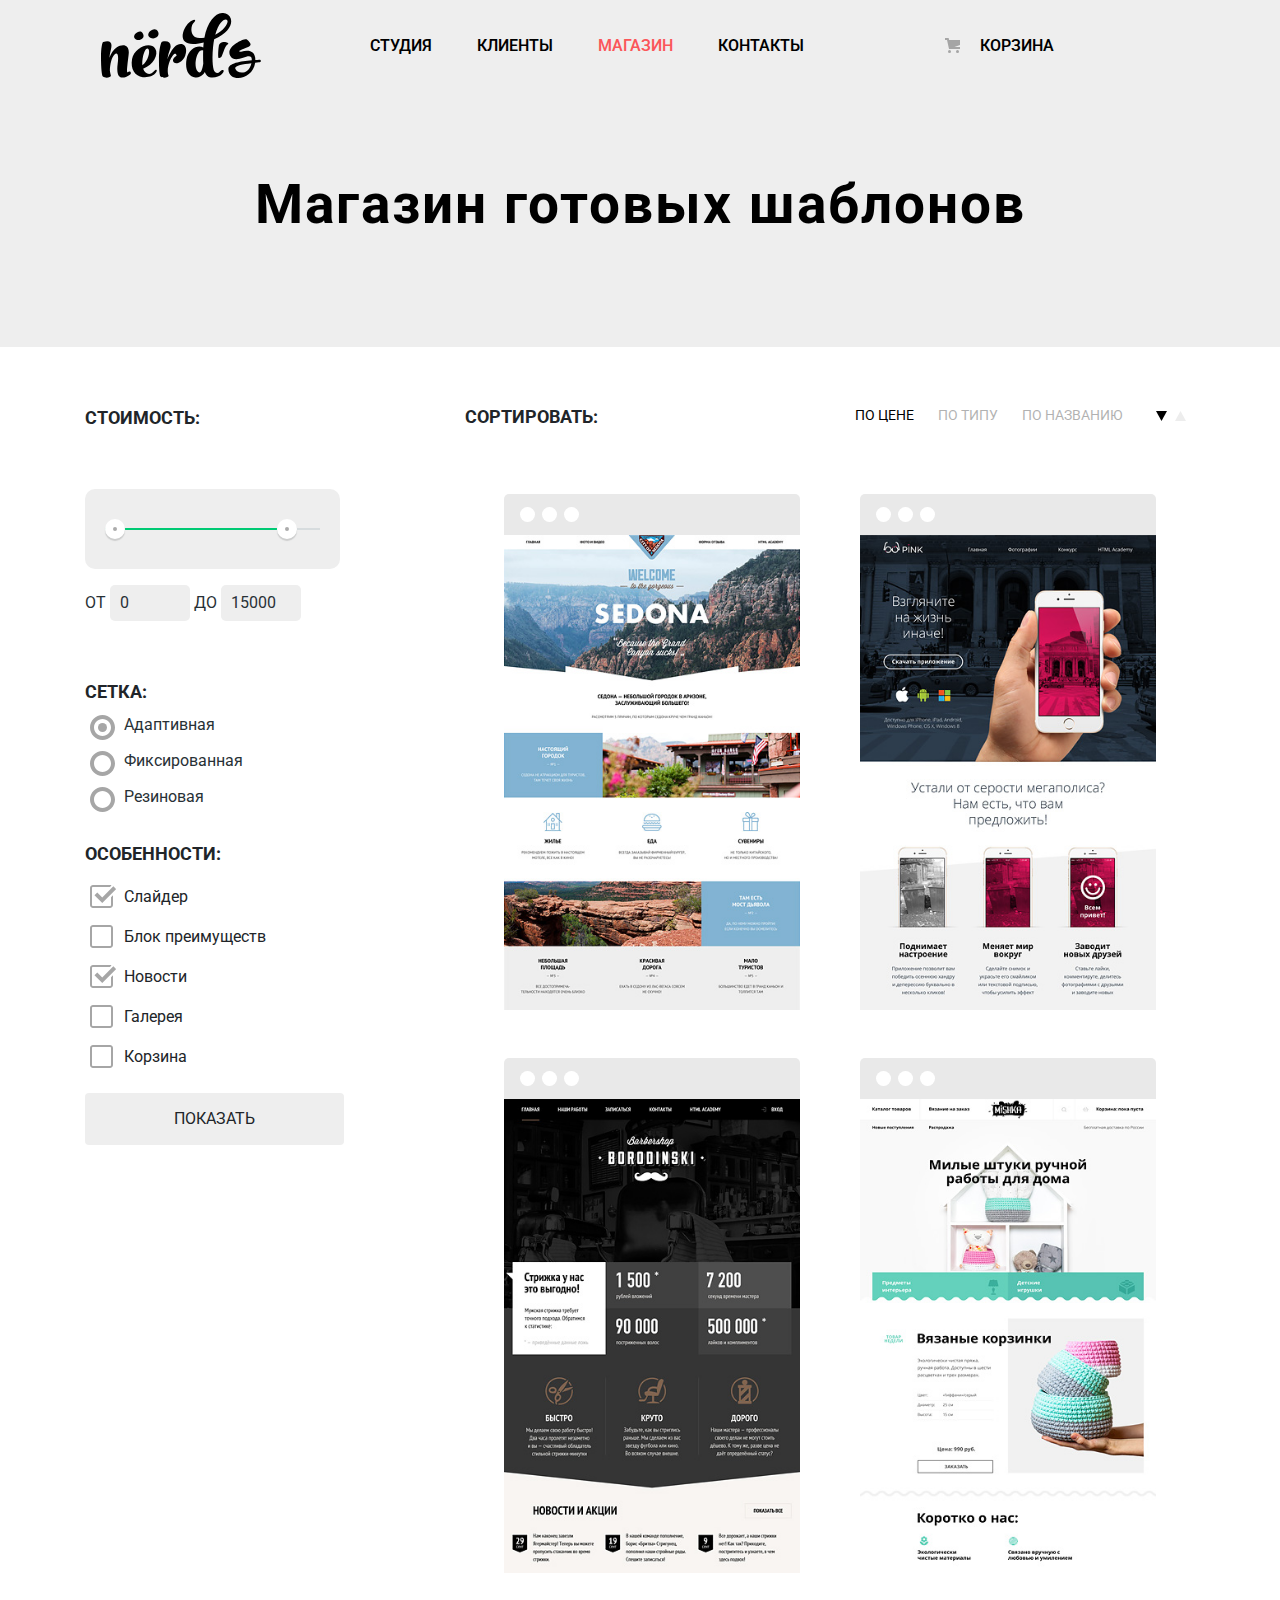
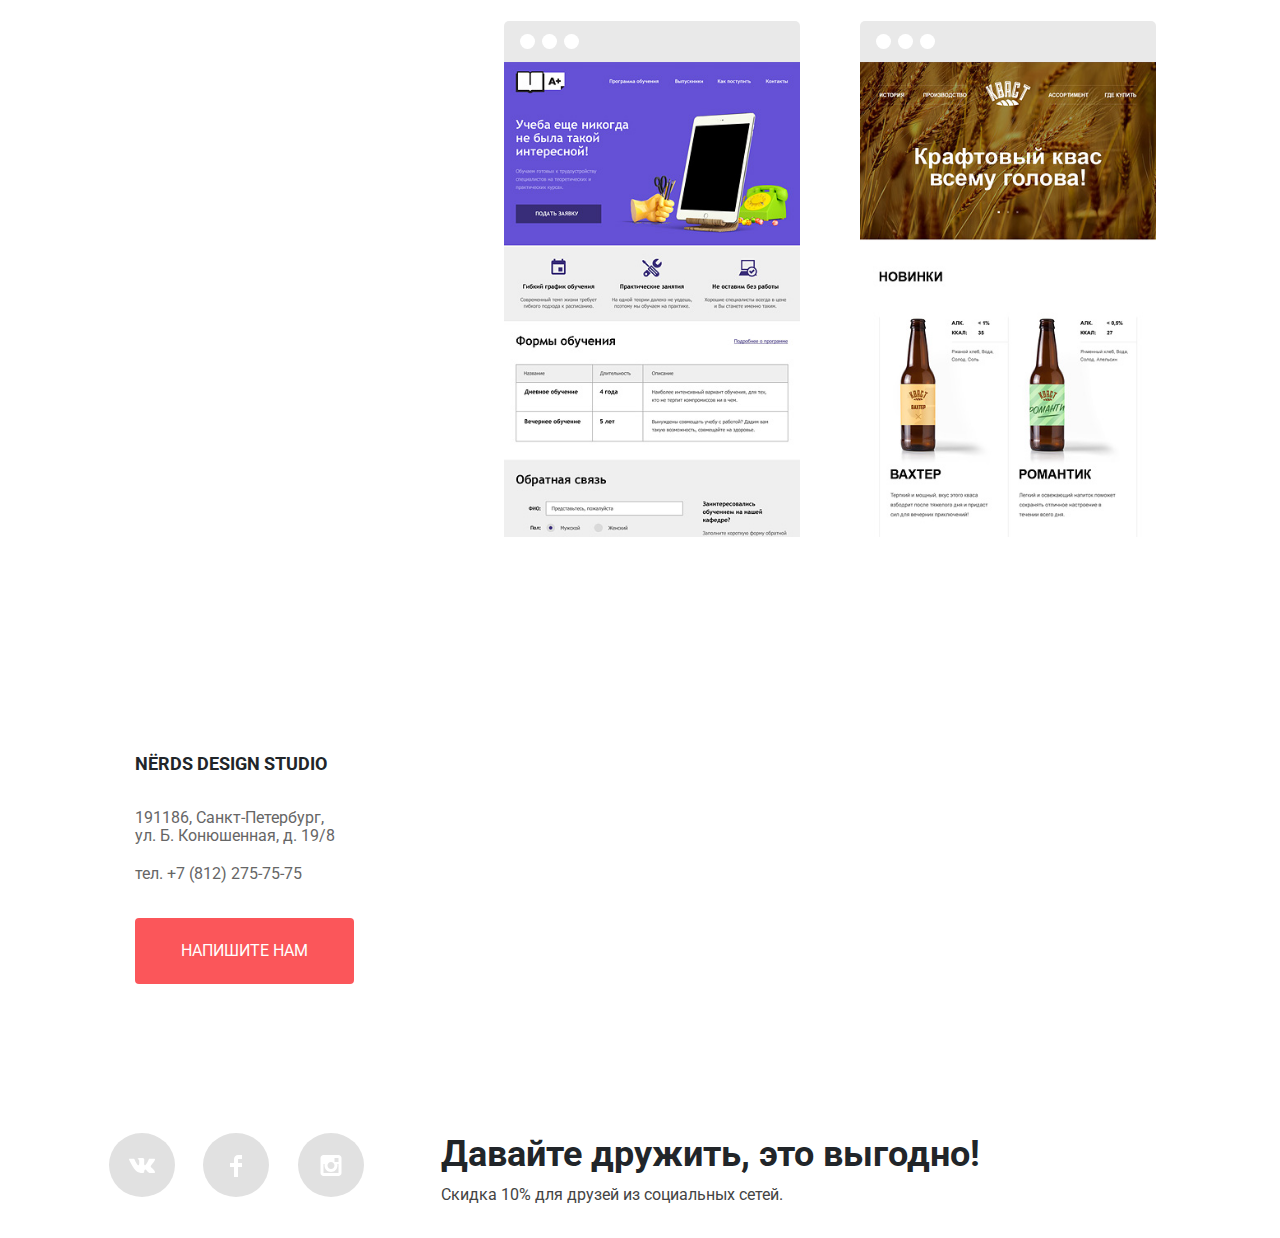
<file: catalog.html>
<!doctype html>
<html lang="en">
  <head>
    <meta charset="utf-8">
    <meta name="viewport" content="width=device-width, initial-scale=1, shrink-to-fit=no">
    <link href="https://fonts.googleapis.com/css?family=Roboto" rel="stylesheet">
    <link rel="stylesheet" href="https://stackpath.bootstrapcdn.com/bootstrap/4.3.1/css/bootstrap.min.css" integrity="sha384-ggOyR0iXCbMQv3Xipma34MD+dH/1fQ784/j6cY/iJTQUOhcWr7x9JvoRxT2MZw1T" crossorigin="anonymous">
    <link rel="stylesheet" href="style.css">
    <title>Nerd's</title>
  </head>
  <body>
    <header>
        <div class="container" >
            <nav class="navbar navbar-expand-lg navbar-light d-flex">
                <a class="navbar-brand d-flex justify-content-around justify-content-xl-start justify-content-lg-center justify-content-md-center justify-content-sm-center" href="#">
                    <img src="img/nerds-logo.svg" alt="nerds">
                </a>
                <button class="navbar-toggler" type="button" data-toggle="collapse" data-target="#navbarNav" aria-controls="navbarNav" aria-expanded="false" aria-label="Toggle navigation">
                    <span class="navbar-toggler-icon"></span>
                </button>
                <div class="collapse navbar-collapse" id="navbarNav">
                    <ul class="navbar-nav ml-5">
                        <li class="nav-item">
                            <a class="nav-item-link" href="index.html">СТУДИЯ</a>
                        </li>
                        <li class="nav-item">
                            <a class="nav-item-link" href="#">КЛИЕНТЫ</a>
                        </li>
                        <li class="nav-item">
                            <a class="nav-item-link nav-item-active" href="catalog.html">МАГАЗИН</a>
                        </li>
                        <li class="nav-item mr-5">
                            <a class="nav-item-link" href="#">КОНТАКТЫ</a>
                        </li>                    
                        <li class="nav-item cart ml-5">
                            <a class="nav-item-link cart-icon d-flex justify-content-xl-end" href="#">
                                <svg version="1.1" id="Layer_1" xmlns="http://www.w3.org/2000/svg" xmlns:xlink="http://www.w3.org/1999/xlink" x="0px" y="0px"
                                width="15px" height="15px" viewBox="0 0 15 15" enable-background="new 0 0 15 15" xml:space="preserve"><g><circle cx="4.5" cy="13.5" r="1.5"/>
                                <circle cx="12.5" cy="13.5" r="1.5"/><polygon points="15,2 4.07,2 3.648,0 0,0 0,2 2.031,2 4.016,11 15,11 15,9 9.441,9 15,6.951 	"/></g></svg>
                               КОРЗИНА
                            </a>
                        </li>
                    </ul>
                </div>
            </nav>
            <h1 class="text-center">Магазин готовых шаблонов</h1>
        </div>
    </header>

    <main>
        
        <div class="container">
            <section class="row justify-content-between">
                <form class="filter col-xl-3 mt-5" method="get" action="https://echo.htmlacademy.ru/">
                    <fieldset class="filter-costs">
                        <legend class="filter-name">СТОИМОСТЬ:</legend>
                        <div class="filter-range mt-5">
                            <div class="range-content">
                                <div class="range-bar">
                                    <div class="scale">
                                        <div class="bar"></div>
                                    </div>
                                    <div class="range-button range-button-from"></div>
                                    <div class="range-button range-button-to"></div>
                                </div>
                            </div>
                            <div class="price mt-3">
                                <label class="min-price">
                                    ОТ
                                    <input name="min-price" type="text" value="0">
                                </label>
                                <label class="max-price">
                                    ДО
                                    <input name="max-price" type="text" value="15000">
                                </label>
                            </div>
                        </div>
                    </fieldset>
                    <fieldset class="filter-baseline mt-5">
                        <legend class="filter-name">СЕТКА:</legend>
                        <ul class="px-0">
                            <li class="form-check">
                                <label class="form-check-label row">
                                    <input class="form-check-input" type="radio" name="baseline" checked>
                                    <div class="radio-icon radio-icon-baseline"></div>
                                    <p class="ml-2">Адаптивная</p>
                                </label>
                            </li>
                            <li class="form-check">
                                <label class="form-check-label row">
                                    <input class="form-check-input" type="radio" name="baseline">
                                    <div class="radio-icon radio-icon-baseline"></div>
                                    <p class="ml-2">Фиксированная</p>
                                </label>
                            </li>
                            <li class="form-check">
                                <label class="form-check-label row">
                                    <input class="form-check-input" type="radio" name="baseline">
                                    <div class="radio-icon radio-icon-baseline"></div>
                                    <p class="ml-2">Резиновая</p>
                                </label>
                            </li>
                        </ul>
                    </fieldset>
                    <fieldset class="filter-features">
                        <legend class="filter-name mb-3">ОСОБЕННОСТИ:</legend>
                        <ul class="px-0">
                            <li class="filter-option">
                                <label class="filter-label row">
                                    <input class="filter-input" type="checkbox" name="slider" checked>
                                    <div class="checkbox-icon checkbox-icon-features"></div>
                                    <p class="ml-2 mb-2">Слайдер</p>
                                </label>
                            </li>
                            <li class="filter-option mb-0">
                                <label class="filter-label row">
                                    <input class="filter-input" type="checkbox" name="block-features">
                                    <div class="checkbox-icon checkbox-icon-features"></div>
                                    <p class="ml-2 mb-2">Блок преимуществ</p>
                                </label>
                            </li>
                            <li class="filter-option mb-0">
                                <label class="filter-label row">
                                    <input class="filter-input" type="checkbox" name="news" checked>
                                    <div class="checkbox-icon checkbox-icon-features"></div>
                                    <p class="ml-2 mb-2">Новости</p>
                                </label>
                            </li>
                            <li class="filter-option mb-0">
                                <label class="filter-label row">
                                    <input class="filter-input" type="checkbox" name="gallery">
                                    <div class="checkbox-icon checkbox-icon-features"></div>
                                    <p class="ml-2 mb-2">Галерея</p>
                                </label>
                            </li>
                            <li class="filter-option">
                                <label class="filter-label row">
                                    <input class="filter-input" type="checkbox" name="basket">
                                    <div class="checkbox-icon checkbox-icon-features"></div>
                                    <p class="ml-2 mb-2">Корзина</p>
                                </label>
                            </li>
                        </ul>
                    </fieldset>
                    <button class="filter-button btn" type="submit">ПОКАЗАТЬ</button>
                </form>

                <div class="sort col-xl-8 mt-5 px-0">
                    <div class="sort-bar d-flex mb-5">
                        <p class="sort-text col-md-6">СОРТИРОВАТЬ:</p>
                        <ul class="sort-list d-flex row">
                            <li class="sort-item mr-4"><a class="sort-link sort-link-active" href="#">ПО ЦЕНЕ</a></li>
                            <li class="sort-item mr-4"><a class="sort-link" href="#">ПО ТИПУ</a></li>
                            <li class="sort-item"><a class="sort-link" href="#">ПО&nbsp;НАЗВАНИЮ</a></li>
                        </ul>
                        <div class="icons d-flex ml-5 mr-3">
                            <a href="#" class="sort-icon icon-active mr-2">
                                    <svg version="1.1" id="Layer_1" xmlns="http://www.w3.org/2000/svg" xmlns:xlink="http://www.w3.org/1999/xlink" x="0px" y="0px" width="11px" height="10px" viewBox="0 0 11 10" enable-background="new 0 0 11 10" xml:space="preserve"><polygon points="5.5,10 0,0 11,0 "/></svg>
                            </a>
                            <a href="#" class="sort-icon">
                                <svg version="1.1" id="Layer_1" xmlns="http://www.w3.org/2000/svg" xmlns:xlink="http://www.w3.org/1999/xlink" x="0px" y="0px" width="11px" height="10px" viewBox="0 0 11 10" enable-background="new 0 0 11 10" xml:space="preserve"><polygon points="5.5,0 0,10 11,10 "/></svg>                
                            </a>
                        </div>
                    </div>

                    <div class="catalog">
                        <ul class="catalog-list d-flex flex-wrap justify-content-around mx-4 px-0">
                            <li class="catalog-item col-lg-5 col-md-5 px-0 mb-5">
                                <div class="catalog-header d-flex">
                                    <span></span>
                                    <span></span>
                                    <span></span>
                                </div>
                                <img src="img/img-sedona.jpg" class="" alt="sedona">
                                <div class="img-box text-center">
                                    <h4 class="img-title">SEDONA</h4>
                                    <p class="img-text">Информационный сайт для туристов</p>
                                    <a href="#" class="img-button btn">9 900 РУБ.</a>
                                </div>                               
                            </li>
                            <li class="catalog-item col-lg-5 col-md-5 px-0 mb-5">
                                <div class="catalog-header d-flex">
                                    <span></span>
                                    <span></span>
                                    <span></span>
                                </div>
                                <img src="img/img-pink.jpg" class="" alt="pink">
                                <div class="img-box text-center">
                                    <h4 class="img-title">PINK APP</h4>
                                    <p class="img-text">Продуктивный лендинг приложений для iOS и Android</p>
                                    <a href="#" class="img-button btn">9 900 РУБ.</a>
                                </div>                               
                            </li>
                            <li class="catalog-item col-lg-5 col-md-5 px-0 mb-5">
                                <div class="catalog-header d-flex">
                                    <span></span>
                                    <span></span>
                                    <span></span>
                                </div>
                                <img src="img/img-barbershop.jpg" class="" alt="sedona">
                                <div class="img-box text-center">
                                    <h4 class="img-title">BARBERSHOP</h4>
                                    <p class="img-text">Сайт салон красоты. Для мужчин, да.</p>
                                    <a href="#" class="img-button btn">9 900 РУБ.</a>
                                </div>                               
                            </li>
                            <li class="catalog-item col-lg-5 col-md-5 px-0 mb-5">
                                <div class="catalog-header d-flex">
                                    <span></span>
                                    <span></span>
                                    <span></span>
                                </div>
                                <img src="img/img-mishka.jpg" class="" alt="pink">
                                <div class="img-box text-center">
                                    <h4 class="img-title">MISHKA</h4>
                                    <p class="img-text">Интернет-магазин вязаных игрушек</p>
                                    <a href="#" class="img-button btn">9 900 РУБ.</a>
                                </div>                               
                            </li>
                            <li class="catalog-item col-lg-5 col-md-5 px-0 mb-5">
                                <div class="catalog-header d-flex">
                                    <span></span>
                                    <span></span>
                                    <span></span>
                                </div>
                                <img src="img/img-aplus.jpg" class="" alt="sedona">
                                <div class="img-box text-center">
                                    <h4 class="img-title">A PLUS</h4>
                                    <p class="img-text">Лендинг курсов повышения квалификации</p>
                                    <a href="#" class="img-button btn">9 900 РУБ.</a>
                                </div>                               
                            </li>
                            <li class="catalog-item col-lg-5 col-md-5 px-0 mb-5">
                                <div class="catalog-header d-flex">
                                    <span></span>
                                    <span></span>
                                    <span></span>
                                </div>
                                <img src="img/img-kvast.jpg" class="" alt="pink">
                                <div class="img-box text-center">
                                    <h4 class="img-title">КВАСТ</h4>
                                    <p class="img-text">Промо-сайт производителя крафтового кваса</p>
                                    <a href="#" class="img-button btn">9 900 РУБ.</a>
                                </div>                               
                            </li>
                        </ul>
                    </div>
                </div>
            </section>
        </div>

        <section class="map mt-5 mb-5">
            <div class="container">
                <div class="row col-xl-4">
                    <div class="map-box">
                        <h4 class="map-title">NЁRDS DESIGN STUDIO</h4>
                        <p class="map-address">191186, Санкт-Петербург,<br>ул. Б. Конюшенная, д. 19/8</p>
                        <p class="map-phone">тел. +7 (812) 275-75-75</p>
                        <a href="#" class="map-button open-button btn" data-toggle="modal" data-target="#exampleModal">НАПИШИТЕ НАМ</a>
                    </div>
                </div>
            </div>
        </section>
    </main>

    <footer>
        <div class="container">
            <div class="row d-flex justify-content-around">
                <div class="col-xl-3 my-3">
                    <ul class="icon-list d-flex justify-content-between px-0">
                        <li>
                            <svg version="1.1" id="Layer_1" xmlns="http://www.w3.org/2000/svg" xmlns:xlink="http://www.w3.org/1999/xlink" x="0px" y="0px" width="26px" height="15px" viewBox="0 0 26 15" enable-background="new 0 0 26 15" xml:space="preserve"><path d="M16.138,11.51c0.956-0.309,2.18,2.04,3.483,2.939c0.978,0.681,1.727,0.534,1.727,0.534l3.473-0.05 c0,0,1.815-0.112,0.957-1.554c-0.071-0.12-0.503-1.069-2.585-3.022c-2.177-2.043-1.882-1.712,0.739-5.244 c1.597-2.153,2.236-3.468,2.036-4.028c-0.192-0.539-1.365-0.399-1.365-0.399L20.69,0.713c-0.381,0.001-0.704,0.119-0.851,0.515 c-0.003,0.004-0.621,1.666-1.445,3.079c-1.741,2.989-2.436,3.148-2.724,2.961c-0.661-0.433-0.494-1.737-0.494-2.664 c0-2.897,0.432-4.105-0.846-4.417c-0.427-0.104-0.739-0.172-1.828-0.182c-1.392-0.021-2.574,0-3.244,0.329 c-0.445,0.223-0.786,0.712-0.579,0.74c0.26,0.035,0.843,0.16,1.155,0.586c0.401,0.552,0.389,1.789,0.389,1.789 s0.229,3.411-0.54,3.834c-0.528,0.29-1.25-0.302-2.803-3.016C6.087,2.879,5.488,1.345,5.488,1.345S5.372,1.06,5.162,0.904 C4.912,0.719,4.562,0.66,4.562,0.66L0.848,0.684c0,0-0.558,0.016-0.763,0.262C-0.097,1.164,0.07,1.614,0.07,1.614 s2.909,6.881,6.203,10.347c3.02,3.182,6.452,2.971,6.452,2.971h1.555c0,0,0.469-0.054,0.709-0.312 c0.224-0.24,0.214-0.691,0.214-0.691S15.172,11.82,16.138,11.51z"/></svg>
                        </li>
                        <li>
                            <svg version="1.1" id="Layer_2" xmlns="http://www.w3.org/2000/svg" xmlns:xlink="http://www.w3.org/1999/xlink" x="0px" y="0px" width="26px" height="22px" viewBox="0 0 12 22" enable-background="new 0 0 12 22" xml:space="preserve"><path d="M12,4V0H8C5.791,0,4,1.791,4,4v4H0v4h4v10h4V12h4V8H8V4H12z"/>
                           </svg>
                        </li>
                        <li>
                            <svg version="1.1" id="Layer_1" xmlns="http://www.w3.org/2000/svg" xmlns:xlink="http://www.w3.org/1999/xlink" x="0px" y="0px" width="26px" height="21px" viewBox="0 0 21 21" enable-background="new 0 0 21 21" xml:space="preserve"><path d="M18,0H3C1.35,0,0,1.35,0,3v15c0,1.65,1.35,3,3,3h15c1.65,0,3-1.35,3-3V3C21,1.35,19.65,0,18,0z M10.5,7 c1.93,0,3.5,1.57,3.5,3.5S12.43,14,10.5,14S7,12.43,7,10.5S8.57,7,10.5,7z M18,18H3V9h1.181C4.067,9.482,4,9.983,4,10.5 c0,3.59,2.91,6.5,6.5,6.5s6.5-2.91,6.5-6.5c0-0.517-0.066-1.018-0.181-1.5H18V18z M18,7h-4V3h4V7z"/></svg>
                        </li>
                    </ul>
                </div>
                <div class="col-xl-8 footer-text my-3">
                    <h3>Давайте дружить, это выгодно!</h3>
                    <p>Скидка 10% для друзей из социальных сетей.</p>
                </div>
            </div>
        </div>
    </footer>

    <section class="modal fade" id="exampleModal" tabindex="-1" role="dialog" aria-labelledby="exampleModalLabel" aria-hidden="true">
        <div class="modal-dialog" role="document">
            <form class="feedback feedback-form modal-content" action="/feedback" method="post">
                <div class="d-flex justify-content-between">
                    <h2 class="mr-3 modal-title">Напишите нам</h2>
                    <button type="button" class="feedback-close close btn" data-dismiss="modal" aria-label="Close"></button>
                </div>
                <div class="feedback-data">
                    <div class="feedback-user d-flex flex-column mr-5 mb-3">
                        <label class="feedback-text" for="feedback-login">Ваше имя:</label>
                        <input type="text" name="login" id="feedback-login" placeholder="Имя Фамилия" required>
                    </div>
                    <div class="feedback-email d-flex flex-column">
                        <label class="feedback-text" for="feedback-email">Ваш e-mail:</label>
                        <input type="email" name="email" id="feedback-email" placeholder="email@example.com" required>
                    </div>
                </div>
                <label class="feedback-text d-flex flex-column mt-3 mb-3" for="feedback-textarea">
                    <p>Текст письма:</p>
                    <textarea name="text" id="feedback-textarea" placeholder="В свободной форме" required rows="5"></textarea>
                </label>
                <button type="submit" class="btn feedback-button">ОТПРАВИТЬ</button>
            </form>
        </div>
    </section>
    <script src="https://code.jquery.com/jquery-3.3.1.slim.min.js" integrity="sha384-q8i/X+965DzO0rT7abK41JStQIAqVgRVzpbzo5smXKp4YfRvH+8abtTE1Pi6jizo" crossorigin="anonymous"></script>
    <script src="https://cdnjs.cloudflare.com/ajax/libs/popper.js/1.14.7/umd/popper.min.js" integrity="sha384-UO2eT0CpHqdSJQ6hJty5KVphtPhzWj9WO1clHTMGa3JDZwrnQq4sF86dIHNDz0W1" crossorigin="anonymous"></script>
    <script src="https://stackpath.bootstrapcdn.com/bootstrap/4.3.1/js/bootstrap.min.js" integrity="sha384-JjSmVgyd0p3pXB1rRibZUAYoIIy6OrQ6VrjIEaFf/nJGzIxFDsf4x0xIM+B07jRM" crossorigin="anonymous"></script>
  </body>
</html>
</file>
<file: style.css>
body {
    font-family: 'Roboto', sans-serif;
}

header {
    background-color: #eeeeee;
    color: #000000;
}

a {
    text-decoration: none;
}

li {
    list-style: none;
}

header h1 {
    padding: 80px 0 110px 0;
    font-size: 55px;
    font-weight: bold;
    letter-spacing: 2px;
}

.navbar-brand img:hover {
    opacity: 0.7;
}

.navbar-brand img:active {
    opacity: 0.3;
}

.nav-item-link {
    color: #000000;
    font-size: 16px;
    line-height: 30px;
    font-weight: 550;
    padding-left: 45px;
}

.nav-item-link:hover {
    color: #fb565a;
    text-decoration: none;
}

.nav-item-link:active {
    color: #bdbdbd;
    text-decoration: none;
}

.nav-item-active {
    color: #fb565a;
}

.cart-icon svg {
    opacity: 0.3;
    margin-right: 20px;
    margin-top: 7px;
}

.carousel-item h2 {
    font-size: 47px;
    line-height: 55px;
    font-weight: bold;
    margin: 50px 0 25px 0;
}

.carousel-item p {
    font-size: 16px;
    line-height: 24px;
    margin-bottom: 40px;
}

.carousel-item .btn {
    padding: 19px 55px;
    background-color: #fb565a;
    color: #ffffff;
    font-size: 16px;
    line-height: 18px;
    font-weight: bold;
}

.carousel-item .btn:hover {
    background-color: #e74246;
}

.carousel-item .btn:active {
    background-color: #d7373b;
    color: #e48789;
}

.carousel-indicators li {
    background: url(img/slider-none.png) no-repeat center center;
    opacity: 1;
}

.carousel-indicators .active {
    background: url(img/slider.png) no-repeat center center;
}

.card {
    border-style: none;
}

.card-body {
    padding: 0;
}

.card-title {
    font-size: 24px;
    line-height: 30px;
    font-weight: bold;
    margin: 26px 0;
}

.card-text {
    font-size: 16px;
    line-height: 24px;
    margin-bottom: 30px;
}

.card-link {
    padding: 19px 39px;
    font-size: 16px;
    line-height: 18px;
    font-weight: bold;
    color: #ffffff;
}

.card-link-1 {
    background-color: #fb565a;
}

.card-link-1:hover {
    background-color: #e74246;
    color: #ffffff;
}

.card-link-1:active {
    background-color: #d7373b;
    color: #e48789;
}

.card-link-2 {
    background-color: #00ca74;
}

.card-link-2:hover {
    background-color: #00bc6c;
    color: #ffffff;
}

.card-link-2:active {
    background-color: #00aa62;
    color: #74c69c;
}

.card-link-3 {
    background-color: #efc84a;
}

.card-link-3:hover {
    background-color: #eab534;
    color: #ffffff;
}

.card-link-3:active {
    background-color: #e5a722;
    color: #edc47f;
}

.line {
    border-bottom: 2px solid #eeeeee;
}

.main-about h2 {
    font-size: 45px;
    font-weight: bold;
}

.main-about p {
    font-size: 16px;
    line-height: 24px;
    margin: 35px 0;
}

.list-title {
    font-weight: bold;
}

.red-line {
    font-size: 16px;
    line-height: 24px;
    margin-bottom: 35px;
    padding-left: 30px;    
}

.list-item::before {
    content: "";
    position: absolute;
    width: 25px;
	height: 2px;
    margin-top: 9px;
	background: #fb565a;
}

.card-title {
    font-size: 16px;
    line-height: 24px;
    margin: 35px 0;
}

.list-number {
    font-size: 45px;
    font-weight: bold;
    margin-bottom: 20px 0; 
}

.list-percent {
    font-size: 24px;
    margin-top: 8px;
    font-weight: bold;
}

.list-about {
    font-size: 16px;
    line-height: 18px;
}

.logo {
    opacity: 0.4;
}

.logo:hover {
    opacity: 1;
}

.logo:active {
    opacity: 0.2;
}

.map {
    background: url("img/map.png") 0% 40% no-repeat / cover;
    width: 100%;
    height: 420px;
}

.map-box {
    padding: 45px 50px;
    background-color: #ffffff;
    margin: 55px 0;
}

.map-title {
    font-size: 18px;
    line-height: 30px;
    font-weight: bold;
    margin: 0;
}

.map-address {
    font-size: 16px;
    line-height: 18px;
    margin: 30px 0 20px 0;
    color: #666666;
}

.map-phone {
    font-size: 16px;
    line-height: 18px;
    color: #666666;
    margin-bottom: 35px;
}

.map-button,
.img-button,
.feedback-button {
    padding: 20px 45px;
    background-color: #fb565a;
    color: #ffffff;
}

.map-button:hover,
.img-button:hover,
.feedback-button:hover {
    background-color: #e74246;
    color: #ffffff;
}

.map-button:active,
.img-button:active,
.feedback-button:active {
    background-color: #d7373b;
    color: #e48789;
}

.footer {
    background-color: #ffffff;
}

.icon-list li {
    padding: 20px 20px;
    background-color: #e1e1e1;
    border-radius: 50%;
    fill: #ffffff;
}

.icon-list li:hover {
    background-color: #e74246;
    fill: #ffffff;
}

.icon-list li:active {
    background-color: #d7373b;
    fill: #e37376;
}

.footer-text h3 {
    font-size: 36px;
    font-weight: bold;
} 

.footer-text p {
    font-size: 16px;
    line-height: 22px;
    color: #444444;
}

.filter-name {
    font-size: 18px;
    line-height: 30px;
    font-weight: bold;
}

.range-content {
    padding: 39px 20px;
    background-color: #eeeeee;
    border-radius: 10px;
}

.range-bar {
    position: relative;
}

.scale {
    height: 2px;
    background-color: #d7dcde;
}

.bar {
    width: 80%;
    height: 2px;
    background-color: #00ca74;
}

.range-button {
    position: absolute;
    top: -9px;
    width: 4px;
    height: 4px;
    background-color: #ababab;
    border: 8px solid #ffffff;
    border-radius: 50%;
    box-shadow: 0 2px 1px 0 #cccdcd;
    box-sizing: content-box;
    cursor: pointer;
}

.range-button-to {
    left: 80%;
}

.price {
    font-size: 16px;
    line-height: 22px;
    color: #283136;
}

.price input {
    padding: 7px 0 7px 10px;
    max-width: 80px;
    max-height: 38px;
    background-color: #eeeeee;
    color: #283136;
    border: none;
    border-radius: 5px;
}

.form-check-label p {
    font-size: 16px;
    line-height: 20px;
    color: #283136;
}

.form-check-input {
    display: none;
}

.radio-icon {
    display: block;
}

.form-check-label input[type="radio"]+.radio-icon-baseline {
    width: 26px;
    height: 26px;
    background: url("img/radio-off.svg") no-repeat;
    cursor: pointer;
}

.form-check-label input[type="radio"]:checked+.radio-icon-baseline {
    background: url("img/radio-on.svg") no-repeat;
}

.filter-input {
    display: none;
}

.checkbox-icon {
    display: block;
}

.filter-label input[type="checkbox"]+.checkbox-icon-features {
    width: 26px;
    height: 27px;
    margin-left: 20px;
    background: url("img/checkbox-off.svg") no-repeat;
    cursor: pointer;
}

.filter-label input[type="checkbox"]:checked+.checkbox-icon-features {
    background: url("img/checkbox-on.svg") no-repeat;
}

.filter-button {
    padding: 16px 88px;
    background-color: #eeeeee;
    font-size: 16px;
    line-height: 18px;
}

.filter-button:hover {
    background-color: #dfdfdf;
}

.filter-button:active {
    background-color: #d5d5d5;
    color: #a9a9a9;
}

.sort-text {
    font-size: 18px;
    font-weight: bold;
}

.sort-link {
    text-decoration: none;
    color: #000000;
    opacity: 0.3;
    font-size: 14px;
    line-height: 18px;
}

.sort-link:hover {
    text-decoration: none;
    color: #000000;
    opacity: 0.6;
}

.sort-link:active {
    border: none;
    opacity: 1;
}

.sort-link-active {
    opacity: 1;
}

.sort-icon {
    fill: #ededed;
    text-decoration: none;
}

.icon-active {
    fill: #000000;
}

.sort-icon:hover {
    fill: #a6a6a6;
    text-decoration: none;
}

.sort-icon:active {
    fill: #000000;
}

.catalog-item img {
    width: 100%;
}

.catalog-header {
    background-color: #e9e9e9;
    padding-top: 13px;
    padding-bottom: 13px;
    padding-left: 16px;
    border-top-left-radius: 5px;
    border-top-right-radius: 5px;
}

.catalog-header span {
    width: 15px;
    height: 15px;
    border-radius: 50%;
    background-color: #ffffff;
    margin-right: 7px;
}

.img-box {
    padding: 36px;
    background-color: #eeeeee;
}

.img-title {
    font-size: 18px;
    line-height: 30px;
    font-weight: bold;
}

.img-text {
    font-size: 16px;
    line-height: 18px;
    opacity: 0.7;
}

.catalog-item:hover > .img-box {
    display: block;
}

.catalog-item:hover > .catalog-header {
    background-color: #4d4d4d;
}

.img-box {
    position: absolute;
    top: 150px;
    display: none;
    margin-right: 15px;
    width: 100%;
}

.feedback {
    padding: 70px;
    background-color: #ffffff;
    box-shadow: 0 20px 40px 0 rgb(0, 0, 0, 0.75);
}

.feedback-close {
    background-color: transparent;
    border: none;
    width: 20px;
    height: 25px;
}

.feedback-close::after {
    transform: rotate(-45deg);
}

.feedback-close::before {
    transform: rotate(45deg);
}

.feedback-close::before, .feedback-close::after {
    content: "";
    position: absolute;
    font-size: 40px;
    right: 25px;
    top: 50px;
    width: 25px;
    height: 5px;
    background-color: #fecccd;
}

.feedback-form h2 {
    font-size: 45px;
    font-weight: bold;
}

.feedback-text {
    font-size: 16px;
    line-height: 18px;
    font-weight: bold;
}

.feedback-data input {
    border: 2px solid #d7dcde;
    border-radius: 5px;
    padding: 16px 4px 16px 14px;
}

.feedback-text textarea {
    border: 2px solid #d7dcde;
    border-radius: 5px;
    padding: 10px;
}
</file>
